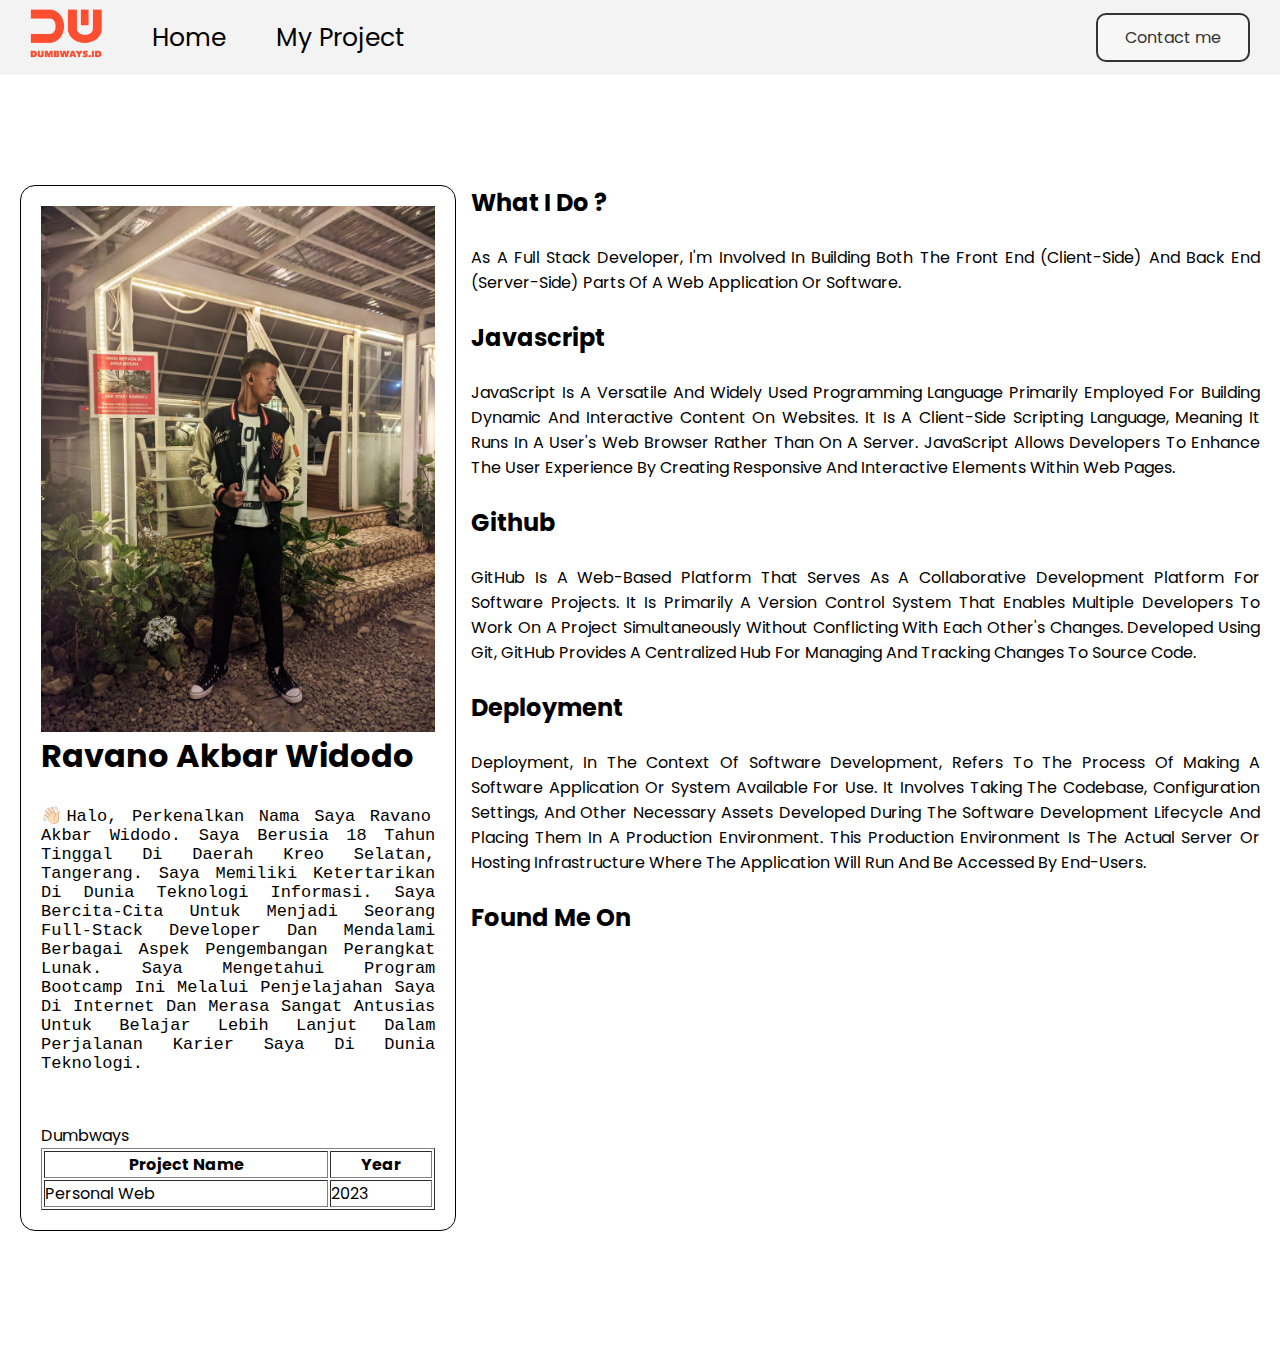
<file: index.html>
<html>

<head>
    <title>Personal Web</title>
    <meta name="viewport" content="width=device-width, initial-scale=1">
    <link rel="stylesheet" href="https://cdnjs.cloudflare.com/ajax/libs/font-awesome/6.4.2/css/all.min.css"
        integrity="sha512-z3gLpd7yknf1YoNbCzqRKc4qyor8gaKU1qmn+CShxbuBusANI9QpRohGBreCFkKxLhei6S9CQXFEbbKuqLg0DA=="
        crossorigin="anonymous" referrerpolicy="no-referrer" />
    <link rel="stylesheet" href="css/index.css" />
    <link rel="icon" href="assets/icon/dumbways.ico" type="image/x-icon">
</head>

<body>
    <nav style="background-color: #f4f3f3; height: 75px;">
        <div style="display: flex; align-items: center; height: 100%; margin-left: 30px; margin-right: 30px;">
            <ul style="display: flex; list-style-type: none; gap: 50px; align-items: center;">
                <li>
                    <img src="assets/image/dumbways.png" style="height: 50px;" />
                </li>
                <li class="nav-link nav-collapse">
                    <a href="index.html" class="active">
                        <i class="fa fa-home"></i> Home
                    </a>
                </li>
                <li class="nav-link nav-collapse">
                    <a href="My-Project.html">
                        <i class="fa fa-desktop"></i> My Project
                    </a>
                </li>
            </ul>
            <div style="display: flex; width: 100%; justify-content: end;">
                <a href="contact.html" class="btn-contact nav-collapse"><i class="fa fa-phone"></i> Contact me</a>
                <i class="fa-solid fa-bars fa-2x" style="cursor: pointer;" id="hamburger-button" onclick="openHamburger()"></i>
            </div>
        </div>
    </nav>
    <div class="hamburger-nav-container" id="hamburger-nav-container">
        <a href="index.html" class="active"><i class="fa fa-home"></i> Home</a>
        <a href="My-Project.html"><i class="fa fa-desktop"></i> My Project</a>
        <a href="contact.html"><i class="fa fa-phone"></i> Contact Me</a>
    </div>

    <section class="profile-container">

        <div class="left">

            <img style="width: 100%;" src="assets/image/Ravano.jpeg" alt="Ravano Image">
            <h1><i class="fa fa-user"></i> Ravano Akbar Widodo</h1>
            <br>
            <p style="font-family: monospace; font-size: 17px; text-align: justify;">
               👋🏻Halo, Perkenalkan Nama Saya Ravano Akbar Widodo. Saya Berusia 18 Tahun Tinggal Di Daerah Kreo Selatan, Tangerang. Saya Memiliki Ketertarikan Di Dunia Teknologi Informasi. 
                Saya Bercita-Cita Untuk Menjadi Seorang Full-Stack Developer Dan Mendalami Berbagai Aspek Pengembangan Perangkat Lunak. 
                Saya Mengetahui Program Bootcamp Ini Melalui Penjelajahan Saya Di Internet Dan Merasa Sangat Antusias Untuk Belajar Lebih Lanjut Dalam Perjalanan Karier Saya Di Dunia Teknologi.
            </p>
            <br>
            <div>
                <a href="https://wa.me/6285697572220/" style="gap: 10px;" target="_blank">
                <i class="fab fa-whatsapp" style="font-size: 20px; color: #000000; margin-right: 5px;"></i>
            </a>
            <a href="https://www.facebook.com/ravano.widodo.54/" target="_blank">
                <i class="fab fa-facebook" style="font-size: 20px; color: #000000; margin-right: 5px;"></i>
            </a>
            <a href="https://www.linkedin.com/in/ravano-akbar-widodo/" target="_blank">
                <i class="fab fa-linkedin" style="font-size: 20px; color: #000000; margin-right: 5px;"></i>
            </a>
            <a href="https://www.instagram.com/ravanoakbarwidodo/" target="_blank">
                <i class="fab fa-instagram" style="font-size: 20px; color: #000000; margin-right: 5px;"></i>
            </a>
            <a href="https://twitter.com/5044Ravano/" target="_blank">
                <i class="fab fa-twitter" style="font-size: 20px; color: #000000; margin-right: 5px;"></i>
            </a>
            <a href="https://www.tiktok.com/@ravanowidodo" target="_blank">
                <i class="fab fa-tiktok" style="font-size: 20px; color: #000000; margin-right: 5px;"></i>
            </a>
            <a href="https://github.com/ravano-2464/" target="_blank">
                <i class="fab fa-github" style="font-size: 20px; color: #000000; margin-right: 5px;"></i>
            </a>
        </div>
            <br>
            <p>Dumbways</p>

            <table border="1" style="width: 100%;">
                <tr>
                    <th>Project Name</th>
                    <th>Year</th>
                </tr>
                <tr>
                    <td>Personal Web</td>
                    <td>2023</td>
                </tr>
            </table>
        </div>

        <div class="right">
            <h2><i class="fas fa-question-circle"></i> What I Do ?</h2>
            <br>
            <p style="text-align: justify;">As A Full Stack Developer, I'm Involved In Building Both The Front End (Client-Side) 
            And Back End (Server-Side) Parts Of A Web Application Or Software.
            </p>
            <div class="skill">
                <br>
                <div>
                    <h2><i class="fab fa-js-square"></i> Javascript</h2>
                    <br>
                    <p style="text-align: justify;">JavaScript Is A Versatile And Widely Used Programming Language Primarily Employed For Building Dynamic And Interactive Content On Websites. 
                       It Is A Client-Side Scripting Language, Meaning It Runs In A User's Web Browser Rather Than On A Server. 
                       JavaScript Allows Developers To Enhance The User Experience By Creating Responsive And Interactive Elements Within Web Pages.</p>
                </div>
                <br>
                <div>
                    <h2><i class="fab fa-github"></i> Github</h2>
                    <br>
                    <p style="text-align: justify;">GitHub Is A Web-Based Platform That Serves As A Collaborative Development Platform For Software Projects. 
                       It Is Primarily A Version Control System That Enables Multiple Developers To Work On A Project Simultaneously Without Conflicting With Each Other's Changes. 
                       Developed Using Git, GitHub Provides A Centralized Hub For Managing And Tracking Changes To Source Code.</p>
                </div>
                <br>
                <div>
                    <h2><i class="fas fa-rocket"></i> Deployment</h2>
                    <br>
                    <p style="text-align: justify;">Deployment, In The Context Of Software Development, Refers To The Process Of Making A Software Application Or System Available For Use. 
                       It Involves Taking The Codebase, Configuration Settings, And Other Necessary Assets Developed During The Software Development Lifecycle And Placing Them In A Production Environment. 
                       This Production Environment Is The Actual Server Or Hosting Infrastructure Where The Application Will Run And Be Accessed By End-Users.</p>
                </div>
            </div>
            <br>
            <div class="social-media">
                <h2><i class="fas fa-at"></i> Found Me On</h2>
                <br>
                <a href="https://wa.me/6285697572220/" style="gap: 10px;" target="_blank">
                <i class="fab fa-whatsapp" style="font-size: 20px; color: #000000; margin-right: 5px;"></i>
            </a>
            <a href="https://www.facebook.com/ravano.widodo.54/" target="_blank">
                <i class="fab fa-facebook" style="font-size: 20px; color: #000000; margin-right: 5px;"></i>
            </a>
            <a href="https://www.linkedin.com/in/ravano-akbar-widodo/" target="_blank">
                <i class="fab fa-linkedin" style="font-size: 20px; color: #000000; margin-right: 5px;"></i>
            </a>
            <a href="https://www.instagram.com/ravanoakbarwidodo/" target="_blank">
                <i class="fab fa-instagram" style="font-size: 20px; color: #000000; margin-right: 5px;"></i>
            </a>
            <a href="https://twitter.com/5044Ravano/" target="_blank">
                <i class="fab fa-twitter" style="font-size: 20px; color: #000000; margin-right: 5px;"></i>
            </a>
            <a href="https://www.tiktok.com/@ravanowidodo" target="_blank">
                <i class="fab fa-tiktok" style="font-size: 20px; color: #000000; margin-right: 5px;"></i>
            </a>
            <a href="https://github.com/ravano-2464/" target="_blank">
                <i class="fab fa-github" style="font-size: 20px; color: #000000; margin-right: 5px;"></i>
            </a>
            </div>

        </div>
    </section>

    <script src="js/nav.js"></script>
</body>

</html>
</file>
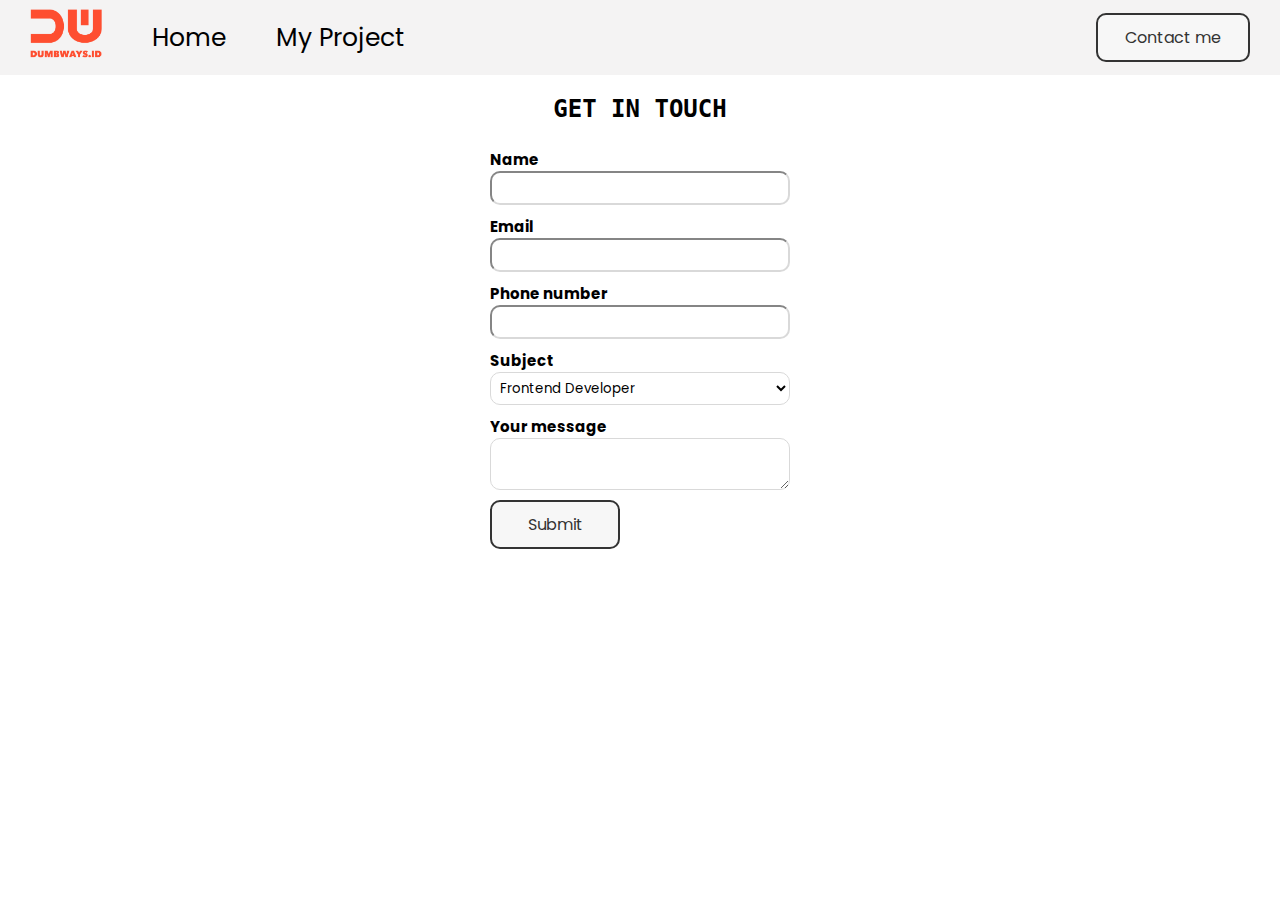
<file: contact.html>
<html>

<head>
    <title>Contact Me</title>
    <meta name="viewport" content="width=device-width, initial-scale=1">
    <link rel="stylesheet" href="https://cdnjs.cloudflare.com/ajax/libs/font-awesome/6.4.2/css/all.min.css"
    integrity="sha512-z3gLpd7yknf1YoNbCzqRKc4qyor8gaKU1qmn+CShxbuBusANI9QpRohGBreCFkKxLhei6S9CQXFEbbKuqLg0DA=="
    crossorigin="anonymous" referrerpolicy="no-referrer" />
    <link rel="stylesheet" href="css/contact.css" />
    <link rel="icon" href="assets/icon/dumbways.ico" type="image/x-icon">
</head>

<body>
    <nav style="background-color: #f4f3f3; height: 75px;">
        <div style="display: flex; align-items: center; height: 100%; margin-left: 30px; margin-right: 30px;">
            <ul style="display: flex; list-style-type: none; gap: 50px; align-items: center;">
                <li>
                    <img src="assets/image/dumbways.png" style="height: 50px;" />
                </li>
                <li class="nav-link nav-collapse">
                    <a href="index.html">
                        <i class="fa fa-home"></i> Home
                    </a>
                </li>
                <li class="nav-link nav-collapse">
                    <a href="My-Project.html">
                        <i class="fa fa-desktop"></i> My Project
                    </a>
                </li>
            </ul>
            <div style="display: flex; width: 100%; justify-content: end;">
                <a href="contact.html" class="btn-contact nav-collapse"><i class="fa fa-phone"></i> Contact me</a>
                <i class="fa-solid fa-bars fa-2x" style="cursor: pointer;" id="hamburger-button" onclick="openHamburger()"></i>
            </div>
        </div>
    </nav>
    <div class="hamburger-nav-container" id="hamburger-nav-container">
        <a href="index.html"><i class="fa fa-home"></i> Home</a>
        <a href="My-Project.html"><i class="fa fa-desktop"></i> My Project</a>
        <a href="contact.html" class="active"><i class="fa fa-phone"></i> Contact Me</a>
    </div>

    <div style="display: flex; justify-content: center; flex-direction: column; align-items: center;">
        <h1 style="font-family: monospace; font-size: 24px; margin-top: 20px;"><i class="fas fa-hand-pointer"></i> GET IN TOUCH</h1>
        <form id="contactForm" action="#" method="post">
            <br>
            <div style="display: flex; flex-direction: column; width: 300px;">
                <label class="label-contact"><i class="fas fa-user"></i> Name</label>
                <input type="text" class="input-contact" name="Name" id="inputName" />
                <label class="label-contact"><i class="fa fa-envelope"></i> Email</label>
                <input type="text" class="input-contact" name="Email" id="inputEmail" />
                <label class="label-contact"><i class="fa fa-phone-square"></i> Phone number</label>
                <input type="text" class="input-contact" name="Phone" id="inputPhone" />
                <label class="label-contact"><i class="fas fa-laptop-code"></i> Subject</label>
                <select class="input-contact" name="Subject" id="inputSubject">
                    <option>Frontend Developer</option>
                    <option>Backend Developer</option>
                    <option>Fullstack Developer</option>
                </select>
                <label class="label-contact"><i class="fa fa-commenting"></i> Your message</label>
                <textarea class="input-contact" name="Message" id="inputMessage"></textarea>
                <div class="d-flex justify-content-end">
                    <button type="submit" class="btn-submit" onclick="submitData()"><i class="fa fa-paper-plane"></i> Submit</button>
                </div> 
            </div>
        </form>
    </div>
    
    <script src="js/nav.js"></script>
    <script src="js/contact.js"></script>
</body>

</html>
</file>
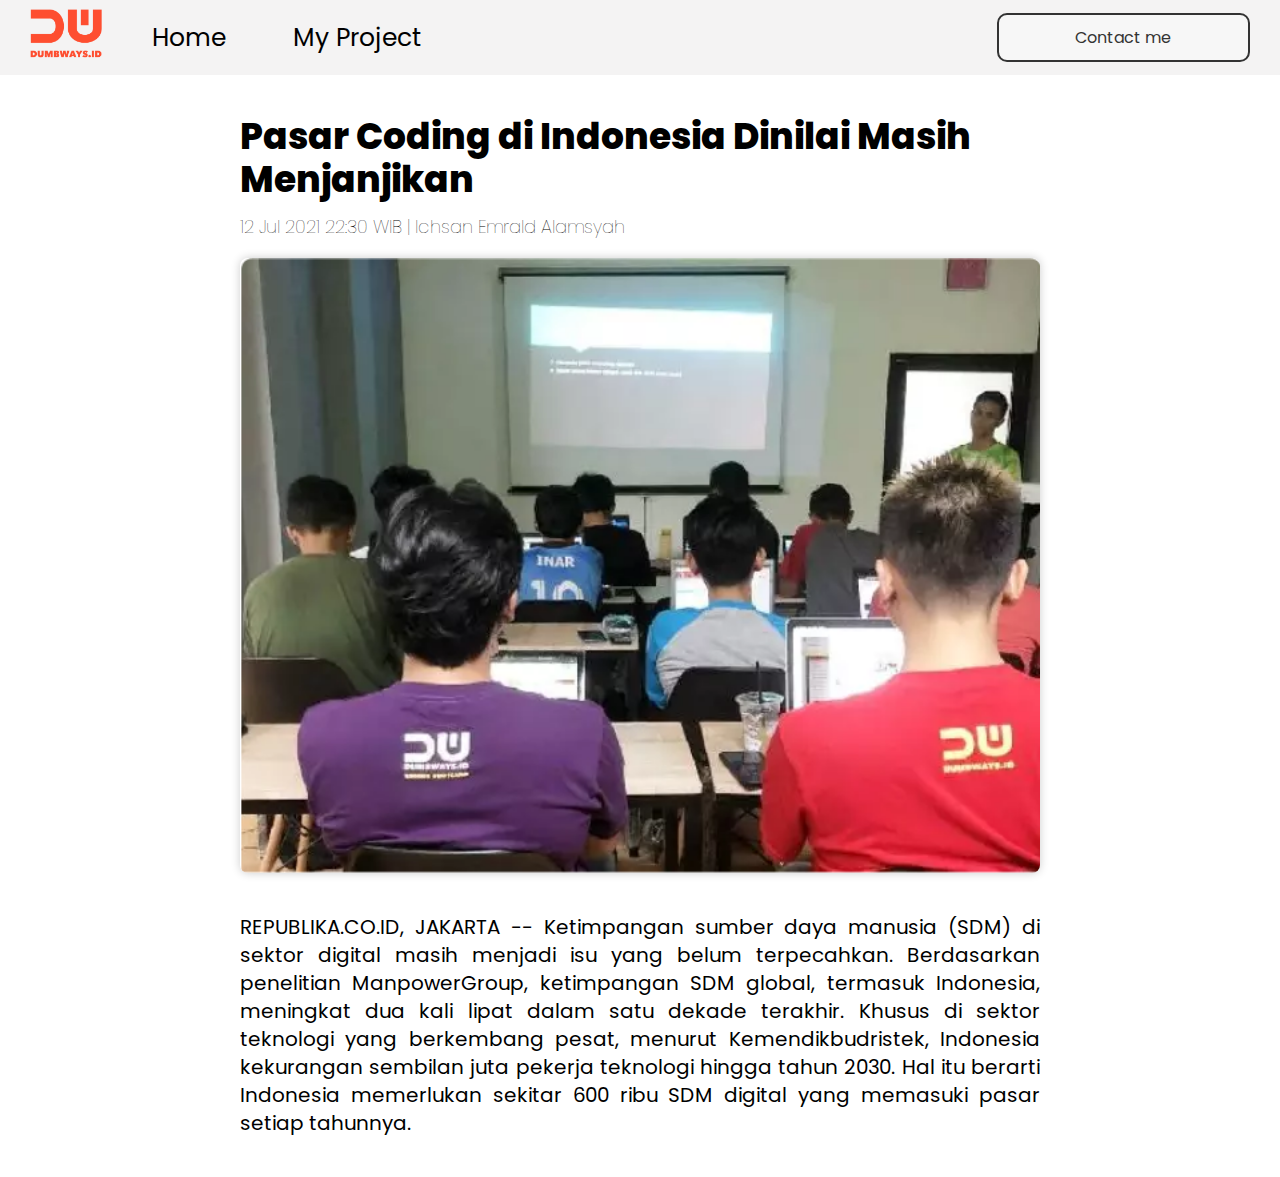
<file: My-Project-detail.html>
<html>

<head>
    <title>Creating My Project Page - Detail</title>
    <meta name="viewport" content="width=device-width, initial-scale=1">
    <link rel="stylesheet" href="css/My-Project.css" />
    <link rel="icon" href="assets/icon/dumbways.ico" type="image/x-icon">
    <link rel="stylesheet" href="https://cdnjs.cloudflare.com/ajax/libs/font-awesome/6.4.2/css/all.min.css"
        integrity="sha512-z3gLpd7yknf1YoNbCzqRKc4qyor8gaKU1qmn+CShxbuBusANI9QpRohGBreCFkKxLhei6S9CQXFEbbKuqLg0DA=="
        crossorigin="anonymous" referrerpolicy="no-referrer" />
</head>

<body>
    <nav style="background-color: #f4f3f3; height: 75px;">
        <div style="display: flex; align-items: center; height: 100%; margin-left: 30px; margin-right: 30px;">
            <ul style="display: flex; list-style-type: none; gap: 50px; align-items: center;">
                <li>
                    <img src="assets/image/dumbways.png" style="height: 50px;" />
                </li>
                <li class="nav-link nav-collapse">
                    <a href="index.html">
                        <i class="fa fa-home"></i> Home
                    </a>
                </li>
                <li class="nav-link nav-collapse">
                    <a href="My-Project.html" class="active">
                        <i class="fa fa-desktop"></i> My Project
                    </a>
                </li>
            </ul>
            <div style="display: flex; width: 100%; justify-content: end;">
                <a href="contact.html" class="btn-contact nav-collapse" ><i class="fa fa-phone"></i> Contact me</a>
                <i class="fa-solid fa-bars fa-2x" style="cursor: pointer;" id="hamburger-button" onclick="openHamburger()"></i>
            </div>
        </div>
    </nav>
    <div class="hamburger-nav-container" id="hamburger-nav-container">
        <a href="index.html"><i class="fa fa-home"></i> Home</a>
        <a href="My-Project.html" class="active"><i class="fa fa-desktop"></i> My Project</a>
        <a href="contact.html"><i class="fa fa-phone"></i> Contact Me</a>
    </div>

    <div class="My-Project-detail">
        <div class="My-Project-detail-container">
            <h1>Pasar Coding di Indonesia Dinilai Masih Menjanjikan</h1>
            <div class="author">12 Jul 2021 22:30 WIB | Ichsan Emrald Alamsyah</div>
            <img src="assets/image/My-Project-Detail-Image.png" alt="detail" />
            <p>
                REPUBLIKA.CO.ID, JAKARTA -- Ketimpangan sumber daya manusia (SDM) di
                sektor digital masih menjadi isu yang belum terpecahkan. Berdasarkan
                penelitian ManpowerGroup, ketimpangan SDM global, termasuk Indonesia,
                meningkat dua kali lipat dalam satu dekade terakhir. Khusus di sektor
                teknologi yang berkembang pesat, menurut Kemendikbudristek, Indonesia
                kekurangan sembilan juta pekerja teknologi hingga tahun 2030. Hal itu
                berarti Indonesia memerlukan sekitar 600 ribu SDM digital yang
                memasuki pasar setiap tahunnya.
            </p>
        </div>
    </div>

    <script src="js/nav.js"></script>
</body>

</html>
</file>
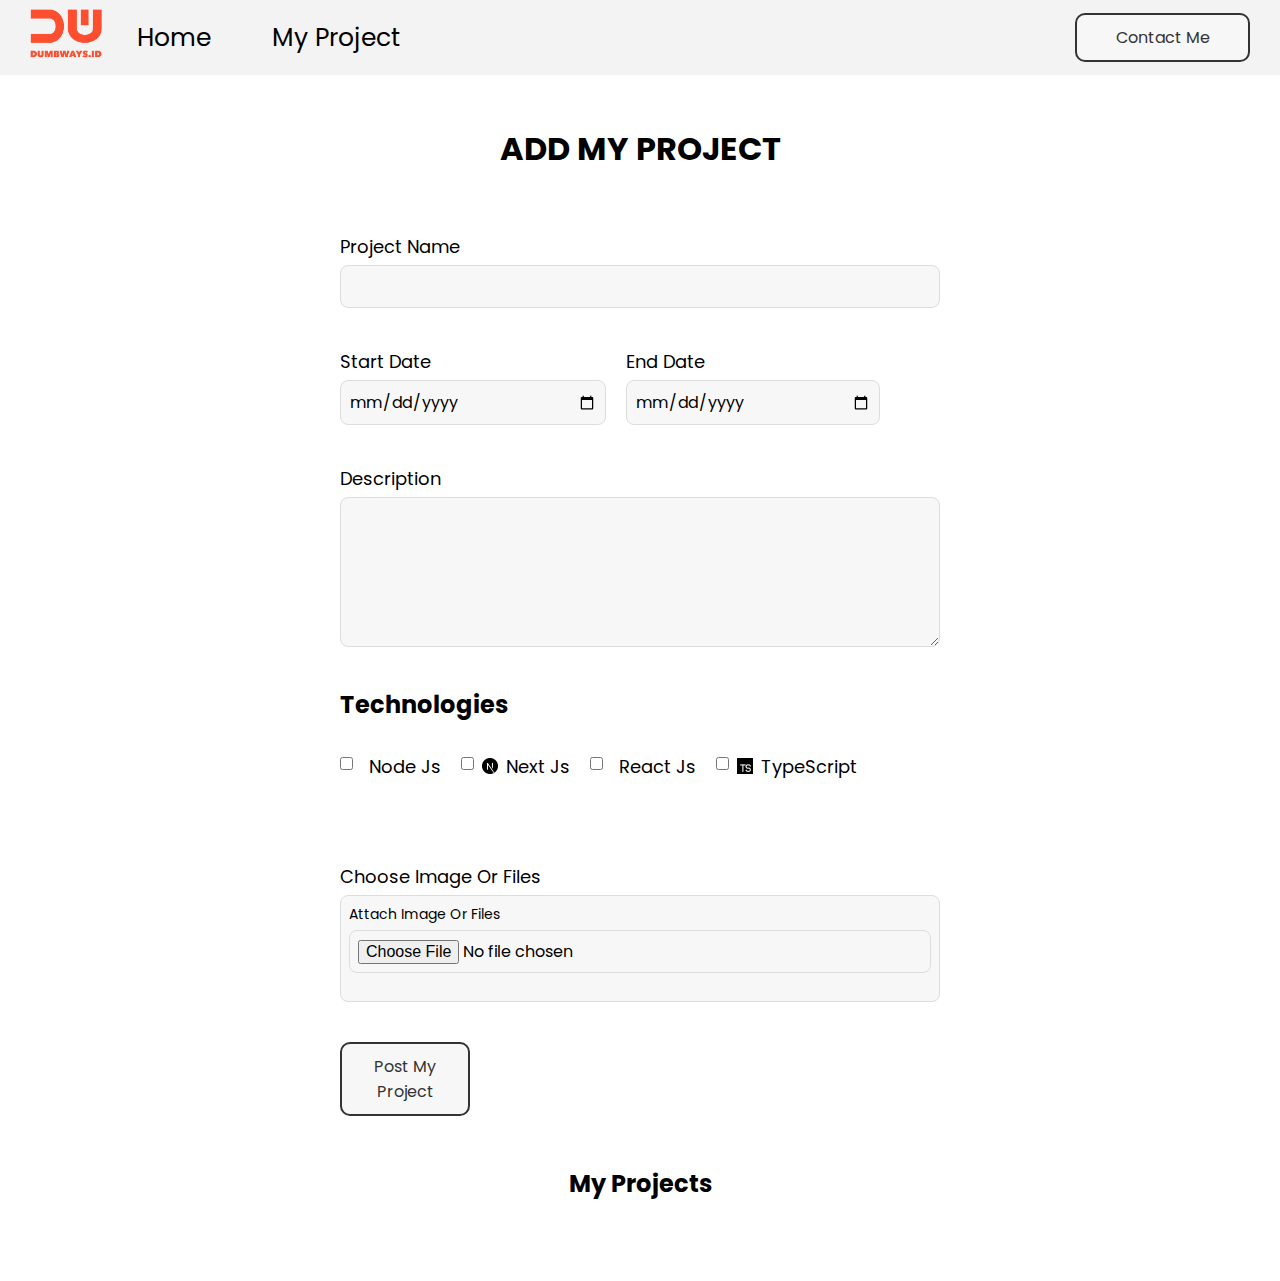
<file: My-Project.html>
<html>

<head>
    <title>Creating My Project Page</title>
    <meta name="viewport" content="width=device-width, initial-scale=1">
    <link rel="stylesheet" href="css/My-Project.css" />
    <link rel="icon" href="assets/icon/dumbways.ico" type="image/x-icon">
    <link rel="stylesheet" href="https://cdnjs.cloudflare.com/ajax/libs/font-awesome/6.4.2/css/all.min.css"
        integrity="sha512-z3gLpd7yknf1YoNbCzqRKc4qyor8gaKU1qmn+CShxbuBusANI9QpRohGBreCFkKxLhei6S9CQXFEbbKuqLg0DA=="
        crossorigin="anonymous" referrerpolicy="no-referrer" />
</head>

<body>
    <nav style="background-color: #f4f3f3; height: 75px;">
        <div style="display: flex; align-items: center; height: 100%; margin-left: 30px; margin-right: 30px;">
            <ul style="display: flex; list-style-type: none; gap: 35px; align-items: center;">
                <li>
                    <img src="assets/image/dumbways.png" style="height: 50px;" />
                </li>
                <li class="nav-link nav-collapse">
                    <a href="index.html">
                        <i class="fa fa-home"></i> Home
                    </a>
                </li>
                <li class="nav-link nav-collapse">
                    <a href="My-Project.html" class="active">
                        <i class="fa fa-desktop"></i> My Project
                    </a>
                </li>
            </ul>
            <div style="display: flex; width: 100%; justify-content: end;">
                <a href="contact.html" class="btn-contact"><i class="fa fa-phone"></i> Contact Me</a>
                <i class="fa-solid fa-bars fa-2x" style="cursor: pointer;" id="hamburger-button" onclick="openHamburger()"></i>
            </div>
        </div>
    </nav>
    <div class="hamburger-nav-container" id="hamburger-nav-container">
        <a href="index.html"><i class="fa fa-home"></i> Home</a>
        <a href="My-Project.html" class="active"><i class="fa fa-desktop"></i> My Project</a>
        <a href="contact.html"><i class="fa fa-phone"></i> Contact Me</a>
    </div>

    <div class="My-Project">
        <div class="My-Project-form">
            <div class="form-container">
                <form onsubmit="submitData(event)">
                    <h1><i class="fas fa-plus-circle"></i> ADD MY PROJECT</h1>
                    <div>
                        <label for="inputMyProject"><i class="fas fa-project-diagram"></i> Project Name</label>
                        <input type="text" id="inputMyProject" />
                    </div>
                    <div style="display: flex; gap: 20px;">
                        <div>
                            <label for="startDate"><i class="fa fa-calendar"></i> Start Date</label>
                            <input type="date" id="startDate" />
                        </div>
                        <div>
                            <label for="endDate"><i class="fa fa-calendar"></i> End Date</label>
                            <input type="date" id="endDate" />
                        </div>
                    </div>
                    <div>
                        <label for="inputContent"><i class="fas fa-info-circle"></i> Description</label>
                        <textarea id="inputContent"></textarea>
                    </div>
                    <div>
                        <h2><i class="fas fa-cogs"></i> Technologies</h2>
                    </div>
                    <div class="checkbox">
                        <div>
                            <input type="checkbox" id="inputNodeJs" style="margin-top: 15px; border-radius: 15px;" value="Node Js">
                            <label class="text-checkbox" for="inputNodeJs">
                                <i class="fa-brands fa-node-js"  style="margin-right: 8px;" justify-content: flex-right;></i> Node Js
                            </label>
                        </div>
                        <div>
                            <input type="checkbox" id="inputNextJs" style="margin-top: 15px; border-radius: 15px;" value="Next Js">
                            <label class="text-checkbox" for="inputNextJs">
                                <img src="assets/icon/Next-Js.ico" width="16" height="16" style="margin-right: 8px;" justify-content: flex-right;></i> Next Js 
                            </label>
                        </div>
                        <div>
                            <input type="checkbox" id="inputReactJs" style="margin-top: 15px; border-radius: 15px;" value="React Js" />
                            <label class="text-checkbox" for="inputReactJs">
                                <i class="fa-brands fa-react" style="margin-right: 8px;" justify-content: flex-right;></i> React Js 
                            </label>
                        </div>
                        <div>
                            <input type="checkbox" id="inputTypeScript"style="margin-top: 15px; border-radius: 15px;"  value="TypeScript" />
                            <label class="text-checkbox" for="inputTypeScript">
                                <img src="assets/icon/TypeScript.ico" width="16" height="16" style="margin-right: 8px;" justify-content: flex-right;></i> TypeScript
                            </label>
                        </div>                        
                    </div>                                        
                    <br>
                    <div>
                        <label for="inputImage"><i class="fa fa-camera"></i> Choose Image Or Files</label>
                        <div class="input-My-Project-image-group">
                            <label for="inputImage" class="custom-file-upload">
                                <p class="text-label"><i class="fa fa-folder-open"></i> Attach Image Or Files</p>
                            </label>
                            <input type="file" id="inputImage" show />
                        </div>
                    </div>
                    <div class="d-flex justify-content-end">
                        <button type="submit" class="btn-submit"><i class="fa fa-paper-plane"></i> Post My Project</button>
                    </div>
                </form>
            </div>
        </div>

        <div>
            <h2 style="text-align: center;"><i class="fa fa-desktop"></i> My Projects</h2>
            <div id="contents" class="My-Project-list">
                <div class="card-icons">
                    <i class="fa-brands fa-google-play fa-xl"></i>
                    <i class="fa-brands fa-android fa-xl"></i>
                    <i class="fa-brands fa-java fa-lg"></i>
                </div>
            </div>
        </div>

    </div>
    
    <script src="js/nav.js"></script>
    <script src="js/My-Project.js"></script>
</body>

</html>
</file>
<file: css/index.css>
@import url('https://fonts.googleapis.com/css2?family=Poppins&display=swap');

* {
    text-decoration: none;
    font-family: 'Poppins', sans-serif;
    margin: 0;
    padding: 0;
}

.btn-contact,
.btn-submit {
    background-color: #f7f7f7;
    color: #333;
    padding: 10px;
    width: 130px;
    font-size: 16px;
    border-radius: 10px;
    text-decoration: none;
    text-align: center;
    border: 2px solid #333;
    transition: background-color 0.3s ease, color 0.3s ease;
    cursor: pointer;
}

.btn-contact:hover,
.btn-submit:hover {
    background-color: #333;
    color: #fff;
}

.nav-link {
    font-size: 25px;
}

.nav-link a {
    color: black;
    white-space: nowrap;
    display: block;
    text-decoration: none;
}

.nav-link a:hover {
    color: orangered;
}

.profile-container {
    display: flex;
    flex-direction: row;
    margin: 90px auto;
    padding: 20px;
}

.left {
    border: 1px solid black;
    width: 350px;
    border-radius: 15px;
    flex: 1;
    padding: 20px;
}

.right {
    flex: 2;
    margin-left: 15px;
}

#hamburger-button {
    display: none;
}

.hamburger-nav-container {
    font-size: 23px;
    list-style-type: none;
    display: none;
}

.hamburger-nav-container a {
    color: white;
    border: 2px solid white;
    background-color: #9a9a9a;
    text-align: center;
    padding: 10px;
}

.hamburger-nav-container .active {
    text-decoration: none;
    color: #fff;
    background-color: black;
    display: flex;
    align-items: center;
    justify-content: center;
    padding: 10px;
    border: 1px solid #fff;
}

@media only screen and (max-width: 600px) {
    .profile-container {
        display: flex;
        flex-direction: column;
    }

    .right {
        margin-top: 20px;
    }
}

@media only screen and (max-width: 500px) {
    .nav-collapse {
        display: none;
    }
    
    #hamburger-button {
        display: block;
    }

    .hamburger-nav-container {
        font-size: 23px;
        display: none;
        flex-direction: column;
    }
}
</file>
<file: css/contact.css>
@import url('https://fonts.googleapis.com/css2?family=Poppins&display=swap');

* {
    text-decoration: none;
    font-family: 'Poppins', sans-serif;
    margin: 0;
    padding: 0;
}

.label-contact {
    font-weight: bold; 
    font-size: 15px;
}

.input-contact {
    padding: 5px; 
    border-radius: 10px; 
    background-color: white;  
    border-color: #d9d9d9;
    margin-bottom: 10px;
}

.btn-contact,
.btn-submit {
    background-color: #f7f7f7;
    color: #333;
    padding: 10px;
    width: 130px;
    font-size: 16px;
    border-radius: 10px;
    text-decoration: none;
    text-align: center;
    border: 2px solid #333;
    transition: background-color 0.3s ease, color 0.3s ease;
    cursor: pointer;
}

.btn-contact:hover,
.btn-submit:hover {
    background-color: #333;
    color: #fff;
}

.nav-link {
    font-size: 25px;
}

.nav-link a {
    color: black;
    white-space: nowrap;
    display: block;
    text-decoration: none;
}

.nav-link a:hover {
    color: orangered;
}

#hamburger-button {
    display: none;
}

.hamburger-nav-container {
    display: none;
}

.hamburger-nav-container a {
    color: white;
    border: 2px solid white;
    background-color: #9a9a9a;
    text-align: center;
    padding: 10px;
}

.hamburger-nav-container .active {
    text-decoration: none;
    color: #fff;
    background-color: black;
    display: flex;
    align-items: center;
    justify-content: center;
    padding: 10px;
    border: 1px solid #fff;
}

@media only screen and (max-width: 600px) {
    .profile-container {
        display: flex;
        flex-direction: column;
    }

    .right {
        margin-top: 20px;
    }
}

@media only screen and (max-width: 500px) {
    .nav-collapse {
        display: none;
    }
    
    #hamburger-button {
        display: block;
    }

    .hamburger-nav-container {
        font-size: 23px;
        display: none;
        flex-direction: column;
    }
}
</file>
<file: css/My-Project.css>
@import url('https://fonts.googleapis.com/css2?family=Poppins&display=swap');

* {
    text-decoration: none;
    font-family: 'Poppins', sans-serif;
    margin: 0;
    padding: 0;
    box-sizing: border-box;
}

.btn-contact,
.btn-submit {
    background-color: #f7f7f7;
    color: #333;
    padding: 10px;
    width: 20%;
    font-size: 16px;
    border-radius: 10px;
    text-decoration: none;
    text-align: center;
    border: 2px solid #333;
    transition: background-color 0.3s ease, color 0.3s ease;
}

.btn-contact:hover,
.btn-submit:hover {
    background-color: #333;
    color: #fff;
}

.nav-link {
    font-size: 25px;
}

.nav-link a {
    color: black;
    white-space: nowrap;
    display: block;
    text-decoration: none;
}

.nav-link a:hover {
    color: orangered;
}

.checkbox {
    white-space: nowrap;
    display: block;
}

.My-Project-list {
    display: flex;
    justify-content: center;
    align-items: center;
    flex-direction: column;
    text-align: center;
   }
    
    .text-checkbox {
        font-size: 14px;
        display: flex;
        align-items: center;
   }

    .checkbox div {
        display: flex;
        align-items: center;
        margin-bottom: 8px;
   }

    .checkbox input {
        margin-right: 8px;
   }

    .form-container {
        max-width: 600px;
        margin: auto;
   }

    form {
        display: flex;
        flex-direction: column;
        gap: 20px;
   }

    .button-group {
        text-align: center;
   }

.My-Project-form {
    padding: 50px 0;
    display: flex;
    justify-content: center;
}

.My-Project-form .form-container {
    width: 80%;
    max-width: 600px;
}

.My-Project-form .form-container h1 {
    text-align: center;
    margin-bottom: 40px;
}

.My-Project-form form label {
    font-size: 18px;
    font-weight: 400;
}

.My-Project-form form input,
.My-Project-form form textarea,
.My-Project-form form select,
.My-Project-form form .input-My-Project-image-group {
    width: 100%;
    font-size: 16px;
    font-weight: 400;
    padding: 8px;
    margin-top: 5px;
    margin-bottom: 20px;
    background: #f7f7f7;
    border: 1px solid #ddd;
    border-radius: 8px;
}

.My-Project-form form textarea {
    height: 150px;
}

.My-Project-form form .input-My-Project-image-group label p {
    font-size: 14px;
}

.My-Project-form form .input-My-Project-image-group label {
    cursor: pointer;
    display: flex;
    align-items: center;
    justify-content: space-between;
}

.My-Project-form form .button-group {
    text-align: right;
}

.My-Project-form form button {
    background-color: #f7f7f7;
    color: #333;
    padding: 10px;
    width: 130px;
    font-size: 16px;
    border-radius: 10px;
    text-decoration: none;
    text-align: center;
    border: 2px solid #333;
    transition: background-color 0.3s ease, color 0.3s ease;
}

.My-Project-form form button:hover {
    background-color: #333;
    color: #fff;
}

.My-Project hr {
    border: 1px solid #ddd;
    width: 80%;
    margin-right: auto;
    margin-left: auto;
}

.My-Project .My-Project-list {
    margin-top: 40px;
    margin-bottom: 40px;
    display: flex;
    align-items: center;
    flex-direction: column;
}

.My-Project .My-Project-list .My-Project-list-item {
    width: 80%;
    max-width: 800px;
    padding: 15px;
    margin-bottom: 20px;
    border: 2px solid #ddd;
    border-radius: 8px;
    display: flex;
    flex-wrap: wrap;
}

.My-Project .My-Project-list .My-Project-list-item .My-Project-image {
    flex: 1;
}

.My-Project .My-Project-list .My-Project-list-item .My-Project-image img {
    width: 100%;
    height: auto;
    border-radius: 8px;
    object-fit: cover;
}

.My-Project .My-Project-list .My-Project-list-item .My-Project-content {
    padding-left: 20px;
    flex: 2;
}

.My-Project .My-Project-list .btn-group {
    text-align: right;
    margin-bottom: 20px;
}

.My-Project .My-Project-list .btn-group .btn-edit,
.My-Project .My-Project-list .btn-group .btn-post {
    background-color: #f7f7f7;
    color: #333;
    padding: 10px;
    width: 30%;
    font-size: 16px;
    border-radius: 10px;
    text-decoration: none;
    text-align: center;
    border: 2px solid #333;
    transition: background-color 0.3s ease, color 0.3s ease;
}

.My-Project .My-Project-list .btn-group .btn-edit .btn-post {
    background: #f7f7f7;
}

.My-Project .My-Project-list .btn-group .btn-edit:hover,
.My-Project .My-Project-list .btn-group .btn-post:hover {
    background-color: #333;
    color: #fff;
}

.My-Project .My-Project-list h1 a {
    color: black;
    text-decoration: none;
}

.My-Project .My-Project-list .detail-My-Project-content {
    font-weight: 300;
    font-size: 14px;
    line-height: 20px;
}

.My-Project .My-Project-list .My-Project-list-item p {
    margin-top: 20px;
    font-weight: normal;
    font-size: 16px;
    line-height: 20px;
    text-align: justify;
}

.My-Project-detail {
    display: flex;
    justify-content: center;
}

.My-Project-detail-container {
    width: 80%;
    max-width: 800px;
    margin: 40px 0;
}

.My-Project-detail-container img {
    width: 100%;
    height: auto;
    border-radius: 8px;
    box-shadow: 0 0 10px rgba(0, 0, 0, 0.2);
}

.My-Project-detail-container h1 {
    font-style: normal;
    font-weight: 800;
    font-size: 36px;
    line-height: 120%;
    margin-bottom: 15px;
}

.My-Project-detail-container .author {
    font-weight: 100;
    font-size: 18px;
    line-height: 120%;
    margin-bottom: 20px;
}

.My-Project-detail-container p {
    margin-top: 40px;
    font-style: normal;
    font-weight: normal;
    font-size: 20px;
    line-height: 140%;
    text-align: justify;
}

.text-checkbox {
    font-size: 12px;
    display: flex;
    align-items: center;
}

.checkbox {
    display: flex;
    flex-wrap: wrap;
    gap: 20px; 
}

.checkbox-item {
    display: flex;
    align-items: center;
    margin-bottom: 10px;
    flex-basis: 50%; 
}

.checkbox input {
    margin-right: 8px;
}

.button-group {
    text-align: center;
}

.nav-collapse {
    width: 30%;
}

#hamburger-button {
    display: none;
}

.hamburger-nav-container {
    font-size: 23px;
    list-style-type: none;
    display: none;
}

.hamburger-nav-container a {
    color: white;
    border: 2px solid white;
    background-color: #9a9a9a;
    text-align: center;
    padding: 10px;
}

.hamburger-nav-container .active {
    text-decoration: none;
    color: #fff;
    background-color: black;
    display: flex;
    align-items: center;
    justify-content: center;
    padding: 10px;
    border: 1px solid #fff;
}

@media only screen and (max-width: 600px) {
    .profile-container {
        display: flex;
        flex-direction: column;
    }

    .right {
        margin-top: 20px;
    }
}

@media only screen and (max-width: 500px) {
    .nav-collapse {
        display: none;
        width: 5px;
    }
    
    #hamburger-button {
        display: block;
    }

    .hamburger-nav-container {
        font-size: 23px;
        display: none;
        flex-direction: column;
    }
}
</file>
